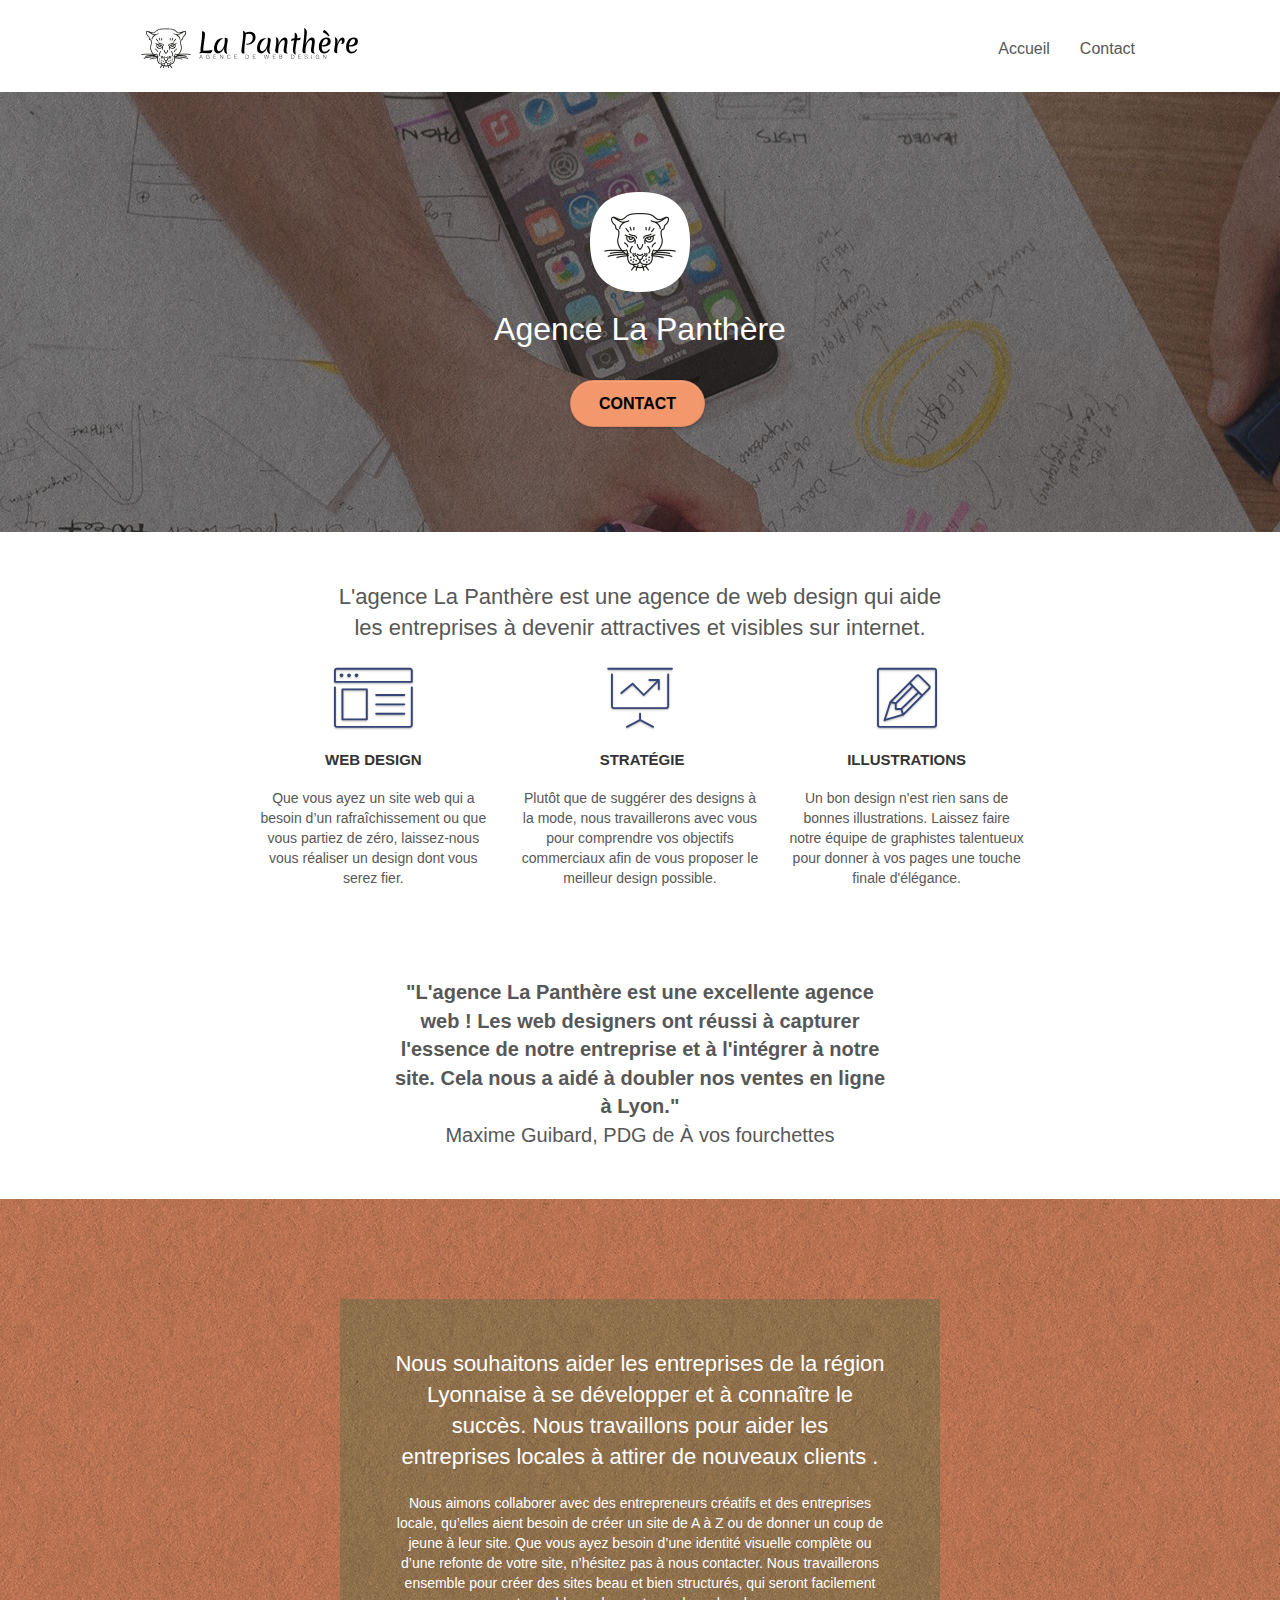
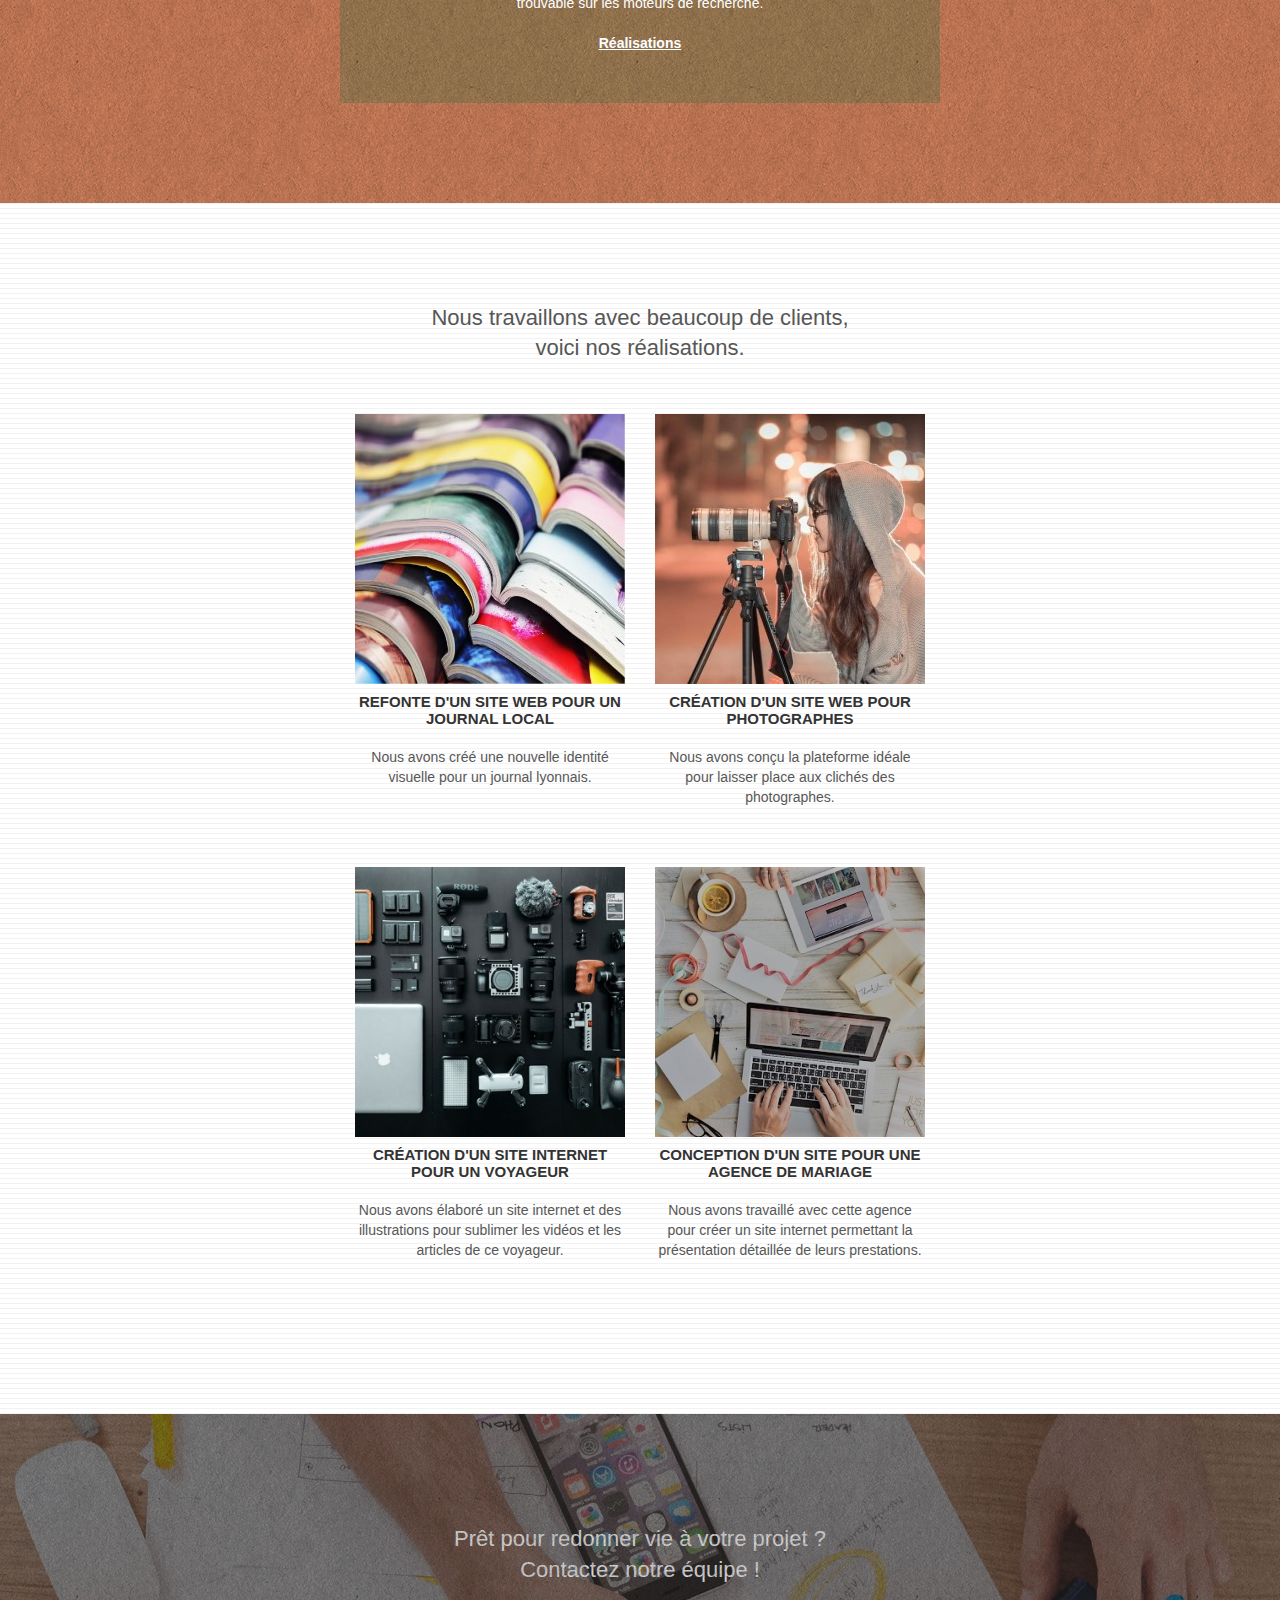
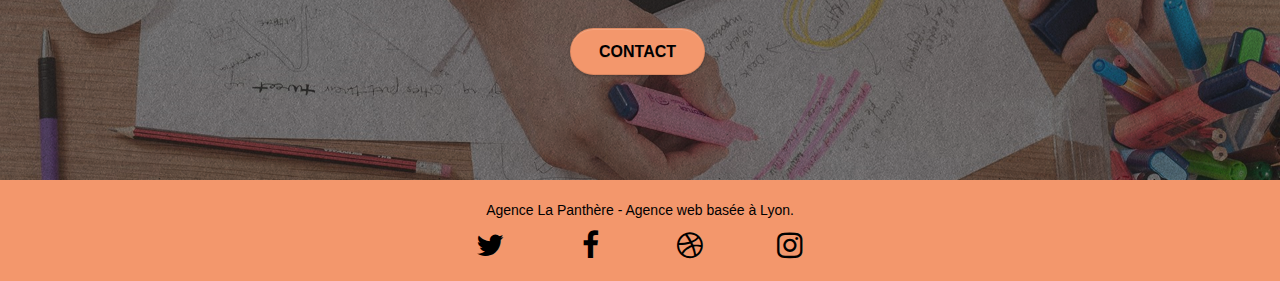
<file: index.html>
<!doctype html>
<html lang="fr">
<head>
    <meta charset="utf-8">
    <meta name="description" content="L'agence web design la panthère située à Lyon peut réaliser un design
	dont vous serez fier et qui représentera votre entreprise">
	<meta name="robots" content="index, follow">
    <meta name="viewport" content="width=device-width, initial-scale=1.0, viewport-fit=cover">
    <link rel="shortcut icon" type="image/jpg" href="favicon.jpg">
    
	<link rel="stylesheet" type="text/css" href="./css/bootstrap.min.css">
	<link rel="stylesheet" type="text/css" href="style.css">
	<link rel="stylesheet" type="text/css" href="./css/font-awesome.css">
	<link rel="stylesheet" type="text/css" href="./css/et-line.min.css">

	<script defer src="./js/jquery-2.1.0.js"></script>
	<script defer src="./js/bootstrap.js"></script>
	<script defer src="./js/blocs.js"></script>
	<script defer src="./js/jquery.touchSwipe.js" defer></script>
	<script defer src="./js/gmaps.js"></script>
	
    <title>La Panthère - Agence de web design</title>

    
<!-- Analytics -->

<!-- Analytics END -->
    
</head>
<body>
<!-- Principal conteneur -->
<div class="page-container">
    
	<!-- bloc-0 -->
	<div class="bloc bgc-white l-bloc " id="bloc-0">
		<div class="container bloc-sm">

			<nav class="navbar row">
				<div class="navbar-header">
					<a class="navbar-brand" href="index.html"><img src="img/agence-la-panthere-monochrome.svg" alt="Logo de l'agence la panthere avec le texte agence web design" height="40" width="217"/></a>
					<button id="nav-toggle" type="button" class="ui-navbar-toggle navbar-toggle" data-toggle="collapse" data-target=".navbar-1">
						<span class="sr-only">Toggle navigation</span><span class="icon-bar"></span><span class="icon-bar"></span><span class="icon-bar"></span>
					</button>
				</div>
				<div class="collapse navbar-collapse navbar-1 special-dropdown-nav">
					<ul class="site-navigation nav navbar-nav">
						<li>
							<a href="index.html">Accueil</a>
						</li>
						<li>
							<a href="contact.html">Contact</a>
						</li>
					</ul>
				</div>
			</nav>
		</div>
	</div>
	<!-- bloc-0 END -->

	<!-- bloc-1-presentation -->
	<div class="bloc bgc-dark-slate-blue bg-banniere d-bloc bg-t-edge bloc-bg-texture texture-paper b-parallax" id="bloc-1-hero">
		<div class="container bloc-lg">
			<div class="row tight-width-whitespace">
				<div class="col-sm-12">
					<img src="img/logo.webp" class="center-block image-resize-mode" width="100" height="100" alt="Logo agence la panthere" />
					<h1 class="text-center hero-bloc-text tc-white">
						Agence La Panthère
					</h1>
					<div class="text-center">
						<a href="contact.html" class="btn btn-lg btn-clean btn-rd cta-hero btn-atomic-tangerine" id="cta-hero">Contact</a>
					</div>
				</div>
			</div>
		</div>
	</div>
	<!-- bloc-1-presentation END -->

	<!-- bloc-2-services -->
	<div class="bloc bgc-white l-bloc" id="bloc-2-services">
		<div class="container bloc-md">
			<div class="row">
				<div class="col-sm-12 text-center">
					<h2 class="bloc__title-h2">
						L'agence La Panthère est une agence de web design qui aide les entreprises à devenir attractives et visibles sur internet.
					</h2>
				</div>
			</div>
			<div class="row voffset-lg med-width-whitespace">
				<div class="col-sm-4">
					<div class="text-center">
						<span class="et-icon-browser sm-shadow icon-dark-slate-blue icons icon-lg"></span>
					</div>
					<h3 class="mg-md text-center">
						Web design
					</h3>
					<p class="text-center ">
						Que vous ayez un site web qui a besoin d&rsquo;un rafraîchissement ou que vous partiez de zéro, laissez-nous vous réaliser un design dont vous serez fier.
					</p>
				</div>
				<div class="col-sm-4">
					<div class="text-center">
						<span class="et-icon-presentation sm-shadow icon-dark-slate-blue icons icon-lg"></span>
					</div>
					<h3 class="mg-md text-center">
						&nbsp;Stratégie
					</h3>
					<p class="text-center ">
						Plutôt que de suggérer des designs à la mode, nous travaillerons avec vous pour comprendre vos objectifs commerciaux afin de vous proposer le meilleur design possible.<br>
					</p>
				</div>
				<div class="col-sm-4">
					<div class="text-center">
						<span class="et-icon-edit sm-shadow icon-dark-slate-blue icons icon-lg"></span>
					</div>
					<h3 class="mg-md text-center">
						Illustrations
					</h3>
					<p class="text-center ">
						Un bon design n'est rien sans de bonnes illustrations. Laissez faire notre équipe de graphistes talentueux pour donner à vos pages une touche finale d'élégance.
					</p>
				</div>
			</div>
			<div class="row voffset-lg voffset">
				<div class="col-xs-12 col-md-8 col-md-offset-2 text-center">
					<p class="description">
						<strong>"L'agence La Panthère est une excellente agence web ! Les web designers ont réussi à capturer l'essence de notre entreprise et à l'intégrer à notre site. Cela nous a aidé à doubler nos ventes en ligne à Lyon."</strong> <br> Maxime Guibard, PDG de À vos fourchettes
					</p>
				</div>
			</div>
		</div>
	</div>
	<!-- bloc-2-services END -->

	<!-- bloc-3-what-i-do -->
	<div class="bloc tc-white bgc-atomic-tangerine bg-presentation d-bloc bloc-bg-texture texture-paper b-parallax" id="bloc-3-what-i-do">
		<div class="container bloc-lg">
			<div class="row tight-width-whitespace black-background">
				<div class="col-sm-12">
					<h2 class="mg-md text-center tc-white">
						Nous souhaitons aider les entreprises de la région Lyonnaise à se développer et à connaître le succès. Nous travaillons pour aider les entreprises locales à attirer de nouveaux clients .<br>
					</h2>
					<p class="text-center white">
						Nous aimons collaborer avec des entrepreneurs créatifs et des entreprises locale, qu’elles aient besoin de créer un site de A à Z ou de donner un coup de jeune à leur site. Que vous ayez besoin d’une identité visuelle complète ou d’une refonte de votre site, n’hésitez pas à nous contacter. Nous travaillerons ensemble pour créer des sites beau et bien structurés, qui seront facilement trouvable sur les moteurs de recherche. <br><br>
						<a class="ltc-white bold-link" href="contact.html">Réalisations</a><br>
					</p>
				</div>
			</div>
		</div>
	</div>
	<!-- bloc-3-what-i-do END -->

	<!-- bloc-4-portfolio -->
	<div class="bloc bgc-white bg-lines-h2-bg bg-repeat l-bloc" id="bloc-4-portfolio">
		<div class="container bloc-lg">
			<div class="row">
				<div class="col-sm-12 text-center">
					<h2 class="portfolio__title-h2">
						Nous travaillons avec beaucoup de clients, voici nos réalisations.
					</h2>
				</div>
			</div>
			<div class="row tight-width-whitespace portfolio-row">
				<div class="col-sm-6">
					<a href="#" data-lightbox="img/1.webp" data-gallery-id="gallery-1" data-caption="Refonte d'un site web pour un journal local" data-frame="snapshot-lb">
						<img src="img/1.webp" loading="lazy" alt="image de la refonte d'un site web journal  avec des journaux" class="img-responsive portfolio-thumb" /></a>
					<h3 class="mg-md text-center">
						Refonte d'un site web pour un journal local
					</h3>
					<p class="text-center">
						Nous avons créé une nouvelle identité visuelle pour un journal lyonnais.
					</p>
				</div>
				<div class="col-sm-6">
					<a href="#" data-lightbox="img/2.webp" data-gallery-id="gallery-1" data-caption="Création d'un site web pour photographes" data-frame="snapshot-lb">
						<img src="img/2.webp" loading="lazy" class="img-responsive portfolio-thumb" 
						alt="image de la création d'un site web pour photographes avec une photographes" /></a>
					<h3 class="mg-md text-center">
						Création d'un site web pour photographes
					</h3>
					<p class="text-center">
						Nous avons conçu la plateforme idéale pour laisser place aux clichés des photographes.
					</p>
				</div>
			</div>
			<div class="row tight-width-whitespace portfolio-row">
				<div class="col-sm-6">
					<a href="#" data-lightbox="img/3.webp" data-gallery-id="gallery-1" data-caption="Création d'un site internet pour un voyageur" data-frame="snapshot-lb">
						<img src="img/3.webp" loading="lazy" class="img-responsive portfolio-thumb" 
						alt="image de la création d'un site web pour voyageur avec du matériel pour filmer"/></a>
					<h3 class="mg-md text-center">
						Création d'un site internet pour un voyageur
					</h3>
					<p class="text-center">
						Nous avons élaboré un site internet et des illustrations pour sublimer les vidéos et les articles de ce voyageur.
					</p>
				</div>
				<div class="col-sm-6">
					<a href="#" data-lightbox="img/4.webp" data-gallery-id="gallery-1" data-caption="Conception d'un site pour une agence de mariage" data-frame="snapshot-lb">
						<img src="img/4.webp" loading="lazy" class="img-responsive portfolio-thumb" alt="images de la création d'un site web pour agence de mariage" /></a>
					<h3 class="mg-md text-center">
						Conception d'un site pour une agence de mariage
					</h3>
					<p class="text-center">
						Nous avons travaillé avec cette agence pour créer un site internet permettant la présentation détaillée de leurs prestations.
					</p>
				</div>
			</div>
		</div>
	</div>
	<!-- bloc-4-portfolio END -->

	<!-- bloc-5-cta -->
	<div class="bloc bgc-dark-slate-blue bg-banniere d-bloc bloc-bg-texture texture-paper" id="bloc-5-cta">
		<div class="container bloc-lg">
			<div class="row">
				<h2 class="mg-md text-center tc-white">
					Prêt pour redonner vie à votre projet ?<br>Contactez notre équipe !
				</h2>
				<div class="col-sm-12 text-center">
					<a href="contact.html" class="btn btn-atomic-tangerine btn-clean btn-rd btn-lg cta-hero">Contact</a>
				</div>
			</div>
		</div>
	</div>
	<!-- bloc-5-cta END -->

	<!-- Footer - bloc-8 -->
	<div class="bloc bgc-atomic-tangerine d-bloc" id="bloc-8">
		<div class="container bloc-sm">
			<div class="row">
				<div class="col-sm-12">
					<p class="text-center black">
						Agence La Panthère - Agence web basée à Lyon.<br>
					</p>
					<div class="flex social">
						<div class="col-sm-3">
							<div class="text-center">
								<a class="social" aria-label="Twitter" href="http://www.twitter.fr/"><span class="fa fa-twitter icon-md"></span></a>
							</div>
						</div>
						<div class="col-sm-3">
							<div class="text-center">
								<a class="social" aria-label="Facebook" href="https://fr-fr.facebook.com"><span class="fa fa-facebook icon-md"></span></a>
							</div>
						</div>
						<div class="col-sm-3">
							<div class="text-center">
								<a class="social" aria-label="Dribbble" href="https://dribbble.com"><span class="fa fa-dribbble icon-md"></span></a>
							</div>
						</div>
						<div class="col-sm-3">
							<div class="text-center">
								<a class="social" aria-label="instagram" href="https://www.instagram.com"><span class="fa fa-instagram icon-md"></span></a>
							</div>
						</div>
					</div>
				</div>
			</div>
		</div>
	</div>
	<!-- Footer - bloc-8 END -->

</div>
<!-- Principal conteneur END -->

</body>
</html>
</file>
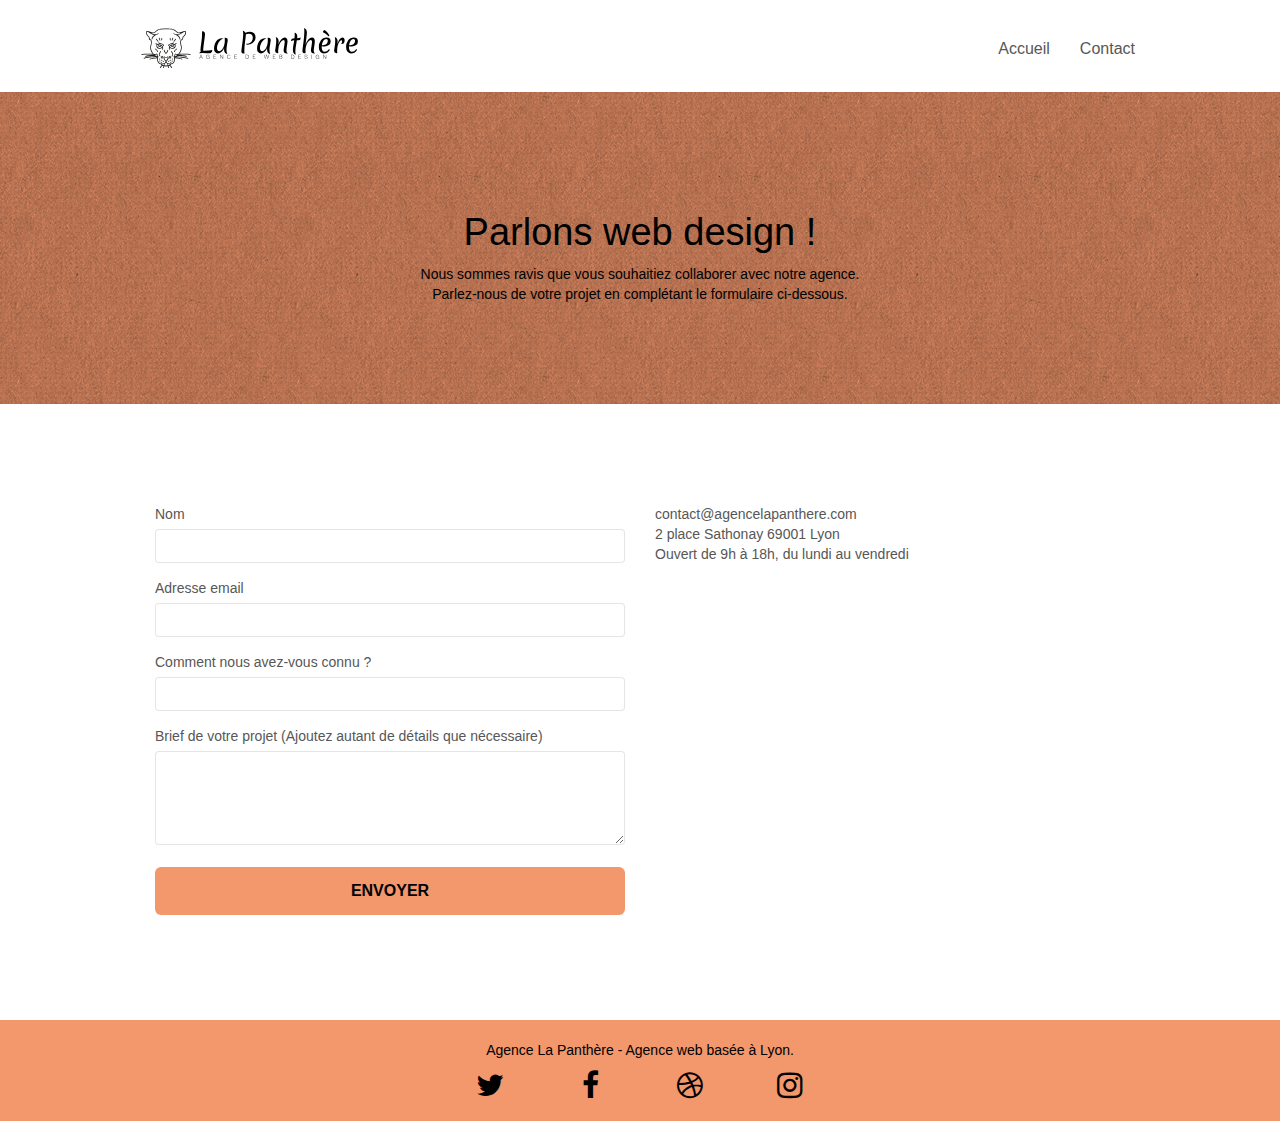
<file: contact.html>
<!doctype html>
<html lang="fr">
<head>
    <meta charset="utf-8">
    <meta name="description" content="L'agence web design la panthère située à Lyon peut réaliser un design
	dont vous serez fier et qui représentera votre entreprise">
	<meta name="robots" content="contact, follow">
    <meta name="viewport" content="width=device-width, initial-scale=1.0, viewport-fit=cover">
    <link rel="shortcut icon" type="image/jpg" href="favicon.jpg">
    
	<link rel="stylesheet" type="text/css" href="./css/bootstrap.min.css">
	<link rel="stylesheet" type="text/css" href="style.css">
	<link rel="stylesheet" type="text/css" href="./css/font-awesome.css">
	<link rel="stylesheet" type="text/css" href="./css/et-line.min.css">
	
    <script src="./js/jquery-2.1.0.js"></script>
	<script src="./js/bootstrap.js"></script>
	<script src="./js/blocs.js"></script>
	<script src="./js/jquery.touchSwipe.js" defer></script>
	<script src="./js/gmaps.js"></script>

    <title>Contact - La Panthère Agence de Web Design</title>

    
<!-- Analytics -->

<!-- Analytics END -->
    
</head>
<body>
<!-- Principal conteneur -->
<div class="page-container">
    
	<!-- bloc-0 -->
	<div class="bloc bgc-white l-bloc " id="bloc-0">
		<div class="container bloc-sm">
			<nav class="navbar row">
				<div class="navbar-header">
					<a class="navbar-brand" href="index.html"><img src="img/agence-la-panthere-monochrome.svg" alt="atlanta web design logo" height="40" width="217" /></a>
					<button id="nav-toggle" type="button" class="ui-navbar-toggle navbar-toggle" data-toggle="collapse" data-target=".navbar-1">
						<span class="sr-only">Toggle navigation</span><span class="icon-bar"></span><span class="icon-bar"></span><span class="icon-bar"></span>
					</button>
				</div>
				<div class="collapse navbar-collapse navbar-1 special-dropdown-nav">
					<ul class="site-navigation nav navbar-nav">
						<li>
							<a href="index.html">Accueil</a>
						</li>
						<li>
							<a href="contact.html">Contact </a>
						</li>
					</ul>
				</div>
			</nav>
		</div>
	</div>
	<!-- bloc-0 END -->

	<!-- bloc-6 -->
	<div class="bloc bg-dots-bg bg-repeat bgc-atomic-tangerine d-bloc bloc-bg-texture texture-paper" id="bloc-6">
		<div class="container bloc-lg">
			<div class="row">
				<div class="col-sm-12">
					<h1 class="text-center hero-bloc-text black">
						Parlons web design !
					</h1>
					<p class="text-center mg-lg black tight-width-whitespace">
						Nous sommes ravis que vous souhaitiez collaborer avec notre agence.<br>
						Parlez-nous de votre projet en complétant le formulaire ci-dessous.
					</p>
				</div>
			</div>
		</div>
	</div>
	<!-- bloc-6 END -->

	<!-- bloc-7 -->
	<div class="bloc bgc-white l-bloc" id="bloc-7">
		<div class="container bloc-lg">
			<div class="contacts">
				<div class="col-sm-6">
					<form  id="form_1" novalidate data-success-msg="Your message has been sent." data-fail-msg="Sorry it seems that our mail server is not responding, Sorry for the inconvenience!">
						<div class="form-group">
							<label for="name">
								Nom
							</label>
							<input id="name" class="form-control"/>
						</div>
						<div class="form-group">
							<label for="email">
								Adresse email
							</label>
							<input id="email" class="form-control" type="email"  />
						</div>
						<div class="form-group">
							<label for="input_504">
								Comment nous avez-vous connu ?
							</label>
							<input class="form-control" type="email" id="input_504" />
						</div>
						<div class="form-group">
							<label for="message">
								Brief de votre projet (Ajoutez autant de détails que nécessaire)<br>
							</label><textarea id="message" class="form-control" rows="4" cols="50"></textarea>
						</div> 
						<button class="bloc-button btn btn-lg btn-block cta-hero btn-atomic-tangerine" type="submit">
							Envoyer
						</button>
					</form>
				</div>
				<div class="col-sm-6">
					<p>
						contact@agencelapanthere.com<br>2 place Sathonay 69001 Lyon<br>Ouvert de 9h à 18h, du lundi au vendredi<br>
					</p>
				</div>
			</div>
		</div>
	</div>
	<!-- bloc-7 END -->



	<!-- Footer - bloc-8 -->
	<div class="bloc bgc-atomic-tangerine d-bloc" id="bloc-8">
		<div class="container bloc-sm">
			<div class="row">
				<div class="col-sm-12">
					<p class="text-center black">
						Agence La Panthère - Agence web basée à Lyon.<br>
					</p>
					<div class="flex social">
						<div class="col-sm-3">
							<div class="text-center">
								<a class="social" aria-label="Twitter" href="http://www.twitter.fr/"><span class="fa fa-twitter icon-md"></span></a>
							</div>
						</div>
						<div class="col-sm-3">
							<div class="text-center">
								<a class="social" aria-label="Facebook" href="https://fr-fr.facebook.com"><span class="fa fa-facebook icon-md"></span></a>
							</div>
						</div>
						<div class="col-sm-3">
							<div class="text-center">
								<a class="social" aria-label="Dribbble" href="https://dribbble.com"><span class="fa fa-dribbble icon-md"></span></a>
							</div>
						</div>
						<div class="col-sm-3">
							<div class="text-center">
								<a class="social" aria-label="instagram" href="https://www.instagram.com"><span class="fa fa-instagram icon-md"></span></a>
							</div>
						</div>
					</div>
				</div>
			</div>
		</div>
	</div>
	<!-- Footer - bloc-8 END -->

</div>
<!-- Principal conteneur END -->

</body>
</html>
</file>
<file: style.css>
body{margin:0;padding:0;background:#FFF;overflow-x:hidden;-webkit-font-smoothing:antialiased;-moz-osx-font-smoothing:grayscale}a,button{transition:all .3s ease-in-out;outline:none!important}a:hover{text-decoration:none;cursor:pointer}#page-loading-blocs-notifaction{position:fixed;top:0;bottom:0;width:100%;z-index:100000;background:#FFF url(img/pageload-spinner.gif) no-repeat center center}.bloc{width:100%;clear:both;background:50% 50% no-repeat;padding:0 50px;-webkit-background-size:cover;-moz-background-size:cover;-o-background-size:cover;background-size:cover;position:relative}.bloc .container{padding-left:0;padding-right:0}.bloc-lg{padding:100px 50px}.bloc-md{padding:50px}.bloc-sm{padding:20px 50px}.bg-center,.bg-l-edge,.bg-r-edge,.bg-t-edge,.bg-b-edge,.bg-tl-edge,.bg-bl-edge,.bg-tr-edge,.bg-br-edge,.bg-repeat{-webkit-background-size:auto!important;-moz-background-size:auto!important;-o-background-size:auto!important;background-size:auto!important}.bg-repeat{background:repeat}.bg-t-edge{background:top no-repeat}.bloc-bg-texture::before{content:"";background-size:2px 2px;position:absolute;top:0;bottom:0;left:0;right:0}.texture-paper::before{background:url(img/texture-paper.webp);background-size:280px 280px}.b-parallax{background-attachment:fixed}.d-bloc{color:rgba(255,255,255,.7)}.d-bloc button:hover{color:rgba(255,255,255,.9)}.d-bloc .icon-round,.d-bloc .icon-square,.d-bloc .icon-rounded,.d-bloc .icon-semi-rounded-a,.d-bloc .icon-semi-rounded-b{border-color:rgba(255,255,255,.9)}.d-bloc .divider-h span{border-color:rgba(255,255,255,.2)}.d-bloc .a-btn,.d-bloc .navbar a,.d-bloc .navbar-brand,.d-bloc a .icon-sm,.d-bloc a .icon-md,.d-bloc a .icon-lg,.d-bloc a .icon-xl,.d-bloc h1 a,.d-bloc h2 a,.d-bloc h3 a,.d-bloc h4 a,.d-bloc h5 a,.d-bloc h6 a,.d-bloc p a{color:rgba(255,255,255,.6)}.d-bloc .a-btn:hover,.d-bloc .navbar a:hover,.d-bloc .navbar-brand:hover,.d-bloc a:hover .icon-sm,.d-bloc a:hover .icon-md,.d-bloc a:hover .icon-lg,.d-bloc a:hover .icon-xl,.d-bloc h1 a:hover,.d-bloc h2 a:hover,.d-bloc h3 a:hover,.d-bloc h4 a:hover,.d-bloc h5 a:hover,.d-bloc h6 a:hover,.d-bloc p a:hover{color:rgba(255,255,255,1)}.d-bloc .navbar-toggle .icon-bar{background:rgba(255,255,255,1)}.d-bloc .btn-wire,.d-bloc .btn-wire:hover{color:rgba(255,255,255,1);border-color:rgba(255,255,255,1)}.d-bloc .panel{color:rgba(0,0,0,.5)}.d-bloc .panel button:hover{color:rgba(0,0,0,.7)}.d-bloc .panel icon{border-color:rgba(0,0,0,.7)}.d-bloc .panel .divider-h span{border-color:rgba(0,0,0,.1)}.d-bloc .panel .a-btn{color:rgba(0,0,0,.6)}.d-bloc .panel .a-btn:hover{color:rgba(0,0,0,1)}.d-bloc .panel .btn-wire,.d-bloc .panel .btn-wire:hover{color:rgba(0,0,0,.7);border-color:rgba(0,0,0,.3)}.d-bloc .panel,.l-bloc{color:rgba(0,0,0,.5)}.d-bloc .panel button:hover,.l-bloc button:hover{color:rgba(0,0,0,.7)}.l-bloc .icon-round,.l-bloc .icon-square,.l-bloc .icon-rounded,.l-bloc .icon-semi-rounded-a,.l-bloc .icon-semi-rounded-b{border-color:rgba(0,0,0,.7)}.d-bloc .panel .divider-h span,.l-bloc .divider-h span{border-color:rgba(0,0,0,.1)}.d-bloc .panel .a-btn,.l-bloc .a-btn,.l-bloc .navbar a,.l-bloc .navbar-brand,.l-bloc a .icon-sm,.l-bloc a .icon-md,.l-bloc a .icon-lg,.l-bloc a .icon-xl,.l-bloc h1 a,.l-bloc h2 a,.l-bloc h3 a,.l-bloc h4 a,.l-bloc h5 a,.l-bloc h6 a,.l-bloc p a{color:rgba(0,0,0,.6)}.d-bloc .panel .a-btn:hover,.l-bloc .a-btn:hover,.l-bloc .navbar a:hover,.l-bloc .navbar-brand:hover,.l-bloc a:hover .icon-sm,.l-bloc a:hover .icon-md,.l-bloc a:hover .icon-lg,.l-bloc a:hover .icon-xl,.l-bloc h1 a:hover,.l-bloc h2 a:hover,.l-bloc h3 a:hover,.l-bloc h4 a:hover,.l-bloc h5 a:hover,.l-bloc h6 a:hover,.l-bloc p a:hover{color:rgba(0,0,0,1)}.l-bloc .navbar-toggle .icon-bar{color:rgba(0,0,0,.6)}.d-bloc .panel .btn-wire,.d-bloc .panel .btn-wire:hover,.l-bloc .btn-wire,.l-bloc .btn-wire:hover{color:rgba(0,0,0,.7);border-color:rgba(0,0,0,.3)}.voffset{margin-top:30px}.voffset-lg{margin-top:80px}.row-no-gutters{margin-right:0;margin-left:0}.row.row-no-gutters>[class^="col-"],.row.row-no-gutters>[class*=" col-"]{padding-right:0;padding-left:0}#bloc-1-hero h1{font-size:32px}.navbar{margin-bottom:0;z-index:1}.navbar-brand{height:auto;padding:3px 15px;font-size:25px;font-weight:400;font-weight:600;line-height:44px}.navbar-brand img{max-height:200px;margin:0 5px 0 0;display:inline}.navbar-brand img[src$=svg]{min-width:100px}.nav-center .navbar-brand img{margin:0}.navbar .nav{padding-top:2px;margin-right:-16px;float:right;z-index:1}.nav>li{float:left;margin-top:4px;font-size:16px}.navbar-nav .open .dropdown-menu>li>a{text-align:inherit}.nav>li a:hover,.nav>li a:focus{background:transparent}.navbar-toggle{margin:10px 10px 0 0;border:0}.navbar-toggle:hover{background:transparent!important}.navbar-toggle .icon-bar{background-color:rgba(0,0,0,.5);width:26px}.nav-invert .navbar .nav{float:left}.nav-invert .navbar-header,.nav-invert .navbar-brand{float:right;position:relative;z-index:2}@media (min-width:768px){.site-navigation{position:absolute;top:50%;right:20px;transform:translate(0,-50%);-webkit-transform:translateY(-50%)}.nav>li .dropdown-menu a,.nav>li .dropdown-menu a:hover{color:#484848}.nav-invert .site-navigation{left:0;right:0}.nav-center{text-align:center}.nav-center .navbar-header{width:100%}.nav-center .navbar-header,.nav-center .navbar-brand,.nav-center .nav>li{float:none;display:inline-block}.nav-center .site-navigation{position:relative;width:100%;right:0;margin-right:0;margin-top:20px}.nav-center.mini-nav .navbar-toggle{float:none;margin:10px auto 0}}.nav>li>.dropdown a{background:none!important;display:block;padding:14px 15px}nav .caret{margin:0 5px}.dropdown-menu .dropdown-menu{top:-8px;left:100%}.dropdown-menu .dropmenu-flow-right{top:100%;left:0;margin-left:-1px;border-top-left-radius:0;border-top-right-radius:0}.dropdown-menu .dropdown span{border:4px solid #000;border-top-color:transparent;border-right-color:transparent;border-bottom-color:transparent;margin:6px -5px 0 0!important;float:right}.mg-md{margin-top:10px;margin-bottom:20px}.mg-lg{margin-top:10px;margin-bottom:40px}.btn{margin:0 5px 5px 0}.btn.pull-right{margin:0 0 5px 5px}.btn-d,.btn-d:hover,.btn-d:focus{color:#FFF;background:rgba(0,0,0,.3)}button{outline:none!important}.btn-rd{border-radius:40px}.btn-clean{border:1px solid rgba(0,0,0,.08);border-bottom-color:rgba(0,0,0,.1);text-shadow:0 1px 0 rgba(0,0,1,.1);box-shadow:0 1px 3px rgba(0,0,1,.25),inset 0 1px 0 0 rgba(255,255,255,.15)}.icon-md{font-size:30px!important}.icon-lg{font-size:60px!important}.sm-shadow{text-shadow:0 1px 2px rgba(0,0,0,.3)}.panel-sq,.panel-sq .panel-heading,.panel-sq .panel-footer{border-radius:0}.panel-rd{border-radius:30px}.panel-rd .panel-heading{border-radius:29px 29px 0 0}.panel-rd .panel-footer{border-radius:0 0 29px 29px}.form-control{border-color:rgba(0,0,0,.1);box-shadow:none}.scrollToTop{width:40px;height:40px;position:fixed;bottom:20px;right:20px;opacity:1;z-index:500;transition:all .3s ease-in-out}.scrollToTop span{margin-top:6px}.showScrollTop{font-size:14px;opacity:1}a[data-lightbox]{position:relative;display:block;text-align:center}a[data-lightbox]:hover::before{content:"+";font-family:"HelveticaNeue-Light","Helvetica Neue Light","Helvetica Neue",Helvetica,Arial;font-size:32px;width:50px;height:50px;margin-left:-25px;border-radius:50%;background:rgba(0,0,0,.6);color:#FFF;font-weight:100;z-index:1;position:absolute;top:50%;transform:translateY(-50%);-webkit-transform:translateY(-50%)}a[data-lightbox]:hover img{opacity:.6;-webkit-animation-fill-mode:none;animation-fill-mode:none}#lightbox-modal{display:flex;align-items:center}#lightbox-modal .modal-dialog{width:90%;max-width:900px;margin:0 auto 0}#lightbox-modal .modal-dialog img{max-height:90vh;margin:0 auto}.lightbox-caption{padding:20px;color:#FFF;background:rgba(0,0,0,.5);position:absolute;left:15px;right:15px;bottom:5px}.close-lightbox{color:#FFF;font-size:30px;position:absolute;top:20px;right:20px;z-index:20;background:rgba(0,0,0,.5);border:none;line-height:30px;padding:0 9px 5px;opacity:.3}.close-lightbox:hover,.next-lightbox:hover,.prev-lightbox:hover{opacity:1;color:#FFF}.next-lightbox,.prev-lightbox{font-size:20px;color:rgba(255,255,255,.9);background:rgba(0,0,0,.5);transition:all .2s ease-in-out;position:absolute;top:45%;z-index:1;opacity:.4}.next-lightbox{padding:6px 8px 1px 13px;right:25px}.prev-lightbox{padding:6px 13px 1px 10px;left:25px}.snapshot-lb .modal-body{padding-bottom:45px}.snapshot-lb .lightbox-caption{padding:0;color:rgba(0,0,0,.5);background:none}h1,h2,h3,h4,h5,h6,p,label,.btn,a{font-family:"helvetica";font-weight:400;color:#575757!important}.container{max-width:1000px}.hero-bloc-text{font-size:38px}.hero-bloc-text-sub{font-size:36px}.statement-bloc-text{line-height:26px;font-style:italic;font-size:20px;text-align:center;font-weight:lighter;max-width:520px;margin:auto auto auto auto}p{font-size:14px}.tight-width-whitespace{max-width:600px;margin:auto auto auto auto}.h1{font-size:20px;font-family:"Open Sans"}.cta-hero{margin-top:22px;color:#FFFFFF!important;text-transform:uppercase;padding:12px 28px 12px 28px;font-size:16px;font-weight:700}.social{max-width:400px;margin:auto auto auto auto}h2{font-size:22px;line-height:1.4em}h3{font-size:15px;text-transform:uppercase;font-weight:700;color:#333333!important}.med-width-whitespace{max-width:800px;margin:auto auto auto auto;box-shadow:0 0 0 #000}h1{color:#333333!important}h4{color:#333333!important}.icons{margin-bottom:14px;margin-top:24px}.white{color:#FFFFFF!important}.portfolio-thumb{margin-bottom:24px}.portfolio-row{margin-bottom:44px;margin-top:50px}.avatar{box-shadow:0 4px 9px rgba(0,0,0,.3)}.black-background{background-color:rgba(165,147,99,.7);padding:40px 40px 40px 40px}.bold-link{font-weight:900;text-decoration:underline!important}.bgc-white{background-color:#FFF}.bgc-dark-slate-blue{background-color:#364577}.bgc-atomic-tangerine{background-color:#F3976C}.tc-white{color:#FFFFFF!important}.btn-atomic-tangerine{background:#F3976C;color:black!important}.btn-atomic-tangerine:hover{background:#c27956!important;color:black!important}.ltc-white{color:#FFFFFF!important}.ltc-white:hover{color:#cccccc!important}.ltc-atomic-tangerine{color:#F3976C!important}.ltc-atomic-tangerine:hover{color:#c27956!important}.icon-dark-slate-blue{color:#364577!important;border-color:#364577!important}.bg-dots-bg{background-image:url(img/dots-bg.png)}.bg-lines-h2-bg{background-image:url(img/lines-h2-bg.png)}.bg-banniere{background-image:url(img/agence-la-panthere.webp)}.bg-presentation{background-image:url(img/image-de-presentation.webp)}@media (max-width:1024px){.bloc{padding-left:20px;padding-right:20px}.bloc.full-width-bloc,.bloc-tile-2.full-width-bloc .container,.bloc-tile-3.full-width-bloc .container,.bloc-tile-4.full-width-bloc .container{padding-left:0;padding-right:0}}@media (max-width:992px) and (min-width:768px){.navbar .nav{max-width:80%}.nav-center.navbar .nav{max-width:100%}}@media only screen and (min-width:768px) and (max-width:1024px) and (orientation:landscape){.b-parallax{background-attachment:scroll}}@media only screen and (min-width:1024px) and (max-width:1366px) and (-webkit-min-device-pixel-ratio:1.5){.b-parallax{background-attachment:scroll}}@media (max-width:991px){.container{width:100%}.b-parallax{background-attachment:scroll}.page-container,#hero-bloc{overflow-x:hidden;position:relative}.bloc-group,.bloc-group .bloc{display:block;width:100%}.bloc-fill-screen .fill-bloc-top-edge,.bloc-fill-screen .fill-bloc-bottom-edge{padding:0 20px}}@media (max-width:767px){.page-container{overflow-x:hidden;position:relative}h1,h2,h3,h4,h5,h6,p,#disqus_thread{padding-left:10px!important;padding-right:10px!important}.b-parallax{background-attachment:scroll}.navbar .nav{padding-top:0;border-top:1px solid rgba(0,0,0,.2);float:none!important}.navbar.row{margin-left:0;margin-right:0}.site-navigation{position:inherit;transform:none;-webkit-transform:none;-ms-transform:none}.nav>li{margin-top:0;border-bottom:1px solid rgba(0,0,0,.1);background:rgba(0,0,0,.05);text-align:left;padding-left:15px;width:100%}.nav>li:hover{background:rgba(0,0,0,.08)}.dropdown .dropdown a .caret{float:none;margin:5px 0 0 10px!important;border:4px solid #000;border-bottom-color:transparent;border-right-color:transparent;border-left-color:transparent}#hero-bloc .navbar .nav{background:rgba(0,0,0,.8)}#hero-bloc .navbar .nav a{color:rgba(255,255,255,.6)}.hero{padding:50px 0}.hero-nav{left:-1px;right:-1px}.navbar-collapse{padding:0;overflow-x:hidden;-webkit-box-shadow:none;box-shadow:none}.navbar-brand img{max-height:40px;width:auto}.nav-invert .navbar-header{float:none;width:100%}.nav-invert .navbar-toggle{float:left;margin-left:10px}.bloc{padding-left:0;padding-right:0}.bloc-xxl,.bloc-xl,.bloc-lg{padding:40px 0}.bloc-sm,.bloc-md{padding-left:0;padding-right:0}.bloc-tile-2 .container,.bloc-tile-3 .container,.bloc-tile-4 .container,.bloc-fill-screen .fill-bloc-top-edge,.bloc-fill-screen .fill-bloc-bottom-edge{padding-left:0;padding-right:0}.a-block{padding:0 10px}.btn-dwn{display:none}.voffset{margin-top:5px}.voffset-md{margin-top:20px}.voffset-lg{margin-top:30px}form{padding:5px}.close-lightbox{display:inline-block}.blocsapp-device-iphone5{background-size:216px 425px;padding-top:60px;width:216px;height:425px}.blocsapp-device-iphone5 img{width:180px;height:320px}}@media (max-width:400px){.bloc{padding-left:0;padding-right:0}}@media (max-width:767px){.bloc-mob-center-text{text-align:center}}.black,.icon-md{color:black!important}.bloc__title-h2{max-width:62rem;margin:auto}.description{font-size:20px;max-width:50rem;margin:auto}.portfolio__title-h2{max-width:42rem;margin:auto}.img-responsive{margin:auto}.contacts{flex-direction:column}
</file>
